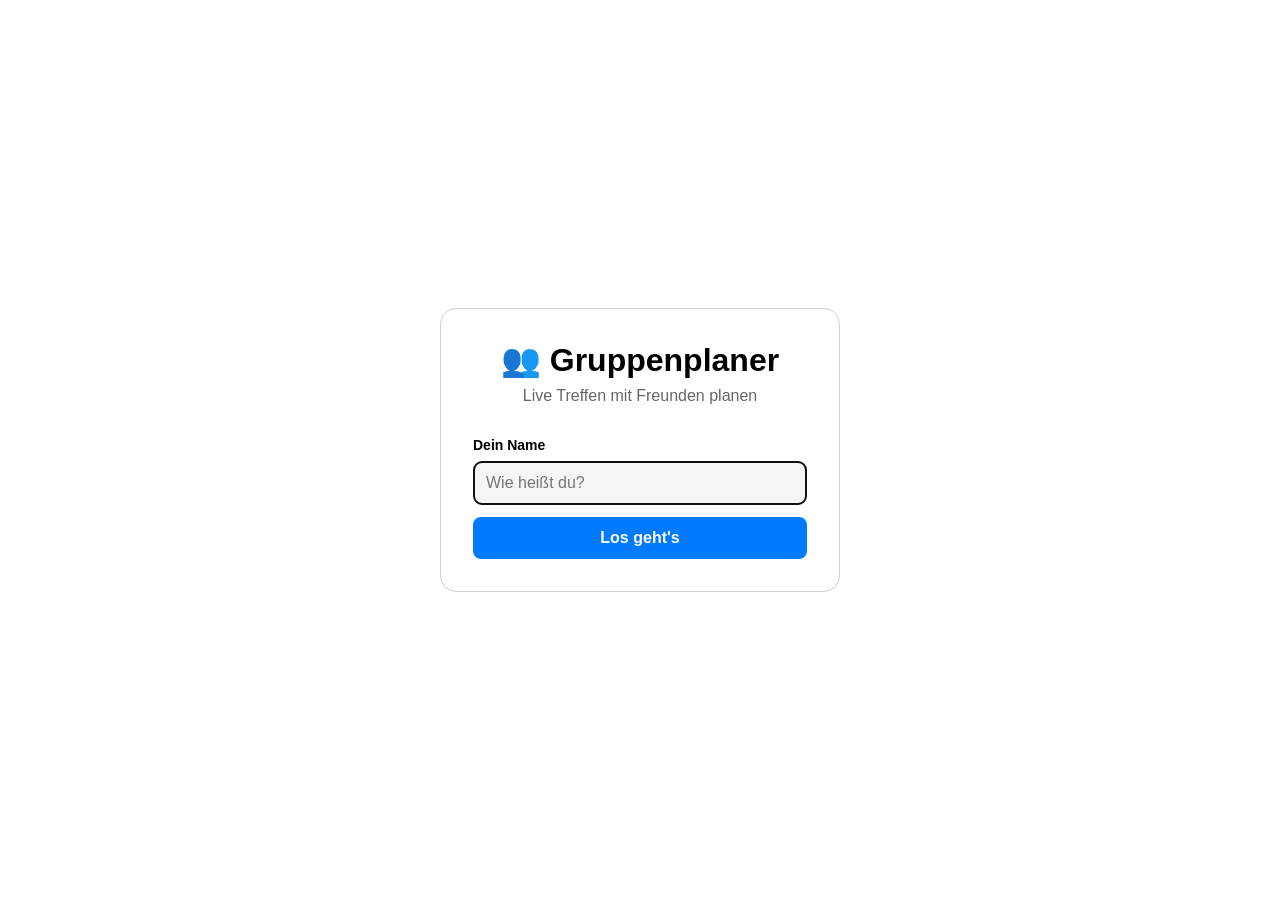
<file: Gruppenplaner-Firebase.html>
<!DOCTYPE html>
<html lang="de">
<head>
    <meta charset="UTF-8">
    <meta name="viewport" content="width=device-width, initial-scale=1.0">
    <meta name="theme-color" content="#007AFF">
    <meta name="apple-mobile-web-app-capable" content="yes">
    <meta name="apple-mobile-web-app-status-bar-style" content="black-translucent">
    <meta name="apple-mobile-web-app-title" content="Gruppenplaner">
    <title>Gruppenplaner - Live Treffen planen</title>
    <style>
        * {
            margin: 0;
            padding: 0;
            box-sizing: border-box;
        }

        :root {
            --bg-primary: #ffffff;
            --bg-secondary: #f5f5f5;
            --bg-tertiary: #e8e8e8;
            --text-primary: #000000;
            --text-secondary: #666666;
            --accent: #007AFF;
            --accent-hover: #0051D5;
            --border: #d1d1d1;
            --card-bg: #ffffff;
            --input-bg: #f5f5f5;
            --success: #34C759;
            --warning: #FF9500;
            --danger: #FF3B30;
        }

        body.dark {
            --bg-primary: #000000;
            --bg-secondary: #1c1c1e;
            --bg-tertiary: #2c2c2e;
            --text-primary: #ffffff;
            --text-secondary: #98989d;
            --accent: #0A84FF;
            --accent-hover: #409CFF;
            --border: #38383a;
            --card-bg: #1c1c1e;
            --input-bg: #2c2c2e;
            --success: #30D158;
            --warning: #FF9F0A;
            --danger: #FF453A;
        }

        body {
            font-family: -apple-system, BlinkMacSystemFont, 'Segoe UI', 'Roboto', sans-serif;
            background-color: var(--bg-primary);
            color: var(--text-primary);
            height: 100vh;
            overflow: hidden;
        }

        .app {
            display: flex;
            flex-direction: column;
            height: 100vh;
        }

        .main-content {
            flex: 1;
            overflow-y: auto;
            padding: 20px;
            padding-bottom: 100px;
        }

        .screen {
            max-width: 1200px;
            margin: 0 auto;
        }

        .screen-title {
            font-size: 28px;
            font-weight: 700;
            margin-bottom: 24px;
        }

        .bottom-nav {
            position: fixed;
            bottom: 0;
            left: 0;
            right: 0;
            display: flex;
            background-color: var(--bg-secondary);
            border-top: 1px solid var(--border);
            padding: 8px 0;
            z-index: 100;
        }

        .nav-item {
            flex: 1;
            display: flex;
            flex-direction: column;
            align-items: center;
            gap: 4px;
            padding: 8px;
            background: none;
            border: none;
            color: var(--text-secondary);
            cursor: pointer;
            transition: color 0.2s;
            font-size: 12px;
        }

        .nav-item:hover {
            color: var(--text-primary);
        }

        .nav-item.active {
            color: var(--accent);
        }

        .card {
            background-color: var(--card-bg);
            border: 1px solid var(--border);
            border-radius: 12px;
            padding: 16px;
            margin-bottom: 16px;
        }

        .card-title {
            font-size: 18px;
            font-weight: 600;
            margin-bottom: 12px;
        }

        .btn {
            padding: 12px 24px;
            border-radius: 8px;
            border: none;
            font-size: 16px;
            font-weight: 600;
            cursor: pointer;
            transition: all 0.2s;
            display: inline-flex;
            align-items: center;
            gap: 8px;
            justify-content: center;
        }

        .btn-primary {
            background-color: var(--accent);
            color: white;
        }

        .btn-primary:hover {
            background-color: var(--accent-hover);
        }

        .btn-secondary {
            background-color: var(--bg-tertiary);
            color: var(--text-primary);
        }

        .btn-sm {
            padding: 8px 16px;
            font-size: 14px;
        }

        .input, .select {
            width: 100%;
            padding: 12px;
            border-radius: 8px;
            border: 1px solid var(--border);
            background-color: var(--input-bg);
            color: var(--text-primary);
            font-size: 16px;
            margin-bottom: 12px;
        }

        .modal-overlay {
            position: fixed;
            top: 0;
            left: 0;
            right: 0;
            bottom: 0;
            background-color: rgba(0, 0, 0, 0.5);
            display: flex;
            align-items: center;
            justify-content: center;
            z-index: 1000;
            padding: 20px;
        }

        .modal {
            background-color: var(--card-bg);
            border-radius: 16px;
            padding: 24px;
            max-width: 500px;
            width: 100%;
            max-height: 90vh;
            overflow-y: auto;
        }

        .modal-header {
            display: flex;
            justify-content: space-between;
            align-items: center;
            margin-bottom: 20px;
        }

        .modal-title {
            font-size: 20px;
            font-weight: 700;
        }

        .close-btn {
            background: none;
            border: none;
            color: var(--text-secondary);
            cursor: pointer;
            font-size: 24px;
        }

        .hidden {
            display: none !important;
        }

        .empty-state {
            text-align: center;
            padding: 40px;
            color: var(--text-secondary);
        }

        .group-card {
            background-color: var(--card-bg);
            border: 1px solid var(--border);
            border-radius: 12px;
            padding: 20px;
            margin-bottom: 16px;
            cursor: pointer;
            transition: all 0.2s;
        }

        .group-card:hover {
            border-color: var(--accent);
            transform: translateY(-2px);
        }

        .setting-row {
            display: flex;
            justify-content: space-between;
            align-items: center;
            padding: 16px 0;
            border-top: 1px solid var(--border);
        }

        .toggle-btn {
            padding: 8px 16px;
            border-radius: 8px;
            border: 1px solid var(--border);
            background-color: var(--bg-tertiary);
            color: var(--text-primary);
            cursor: pointer;
        }

        .input-label {
            display: block;
            font-size: 14px;
            font-weight: 600;
            margin-bottom: 8px;
            color: var(--text-primary);
        }

        .meeting-item {
            padding: 16px;
            background-color: var(--bg-secondary);
            border-radius: 12px;
            margin-bottom: 12px;
            border: 1px solid var(--border);
        }

        .btn-success {
            background-color: var(--success);
            color: white;
        }

        .btn-danger {
            background-color: var(--danger);
            color: white;
        }

        .screen-header {
            display: flex;
            justify-content: space-between;
            align-items: center;
            margin-bottom: 24px;
        }

        .calendar-header {
            display: flex;
            justify-content: space-between;
            align-items: center;
            margin-bottom: 20px;
        }

        .calendar-title {
            font-size: 20px;
            font-weight: 700;
        }

        .icon-btn {
            background: none;
            border: none;
            color: var(--text-primary);
            cursor: pointer;
            padding: 8px;
            font-size: 24px;
        }

        .block-time-item {
            display: flex;
            justify-content: space-between;
            align-items: center;
            padding: 12px;
            background-color: var(--bg-secondary);
            border-radius: 8px;
            margin-bottom: 8px;
        }

        .block-time-info {
            flex: 1;
        }

        .block-time-title {
            font-weight: 600;
            margin-bottom: 4px;
        }

        .block-time-details {
            font-size: 14px;
            color: var(--text-secondary);
        }

        .delete-btn {
            padding: 6px 12px;
            background-color: var(--danger);
            color: white;
            border: none;
            border-radius: 6px;
            cursor: pointer;
            font-size: 12px;
        }

        .card-header {
            display: flex;
            justify-content: space-between;
            align-items: center;
            margin-bottom: 16px;
        }

        .timeline {
            margin-top: 20px;
        }

        .timeline-hour {
            display: flex;
            min-height: 60px;
            border-bottom: 1px solid var(--border);
        }

        .hour-label {
            width: 80px;
            padding: 8px;
            font-size: 14px;
            color: var(--text-secondary);
            font-weight: 600;
        }

        .hour-events {
            flex: 1;
            padding: 4px;
        }

        .event-block {
            background-color: var(--accent);
            color: white;
            padding: 4px 8px;
            border-radius: 4px;
            font-size: 13px;
            margin-bottom: 4px;
        }

        .event-block.blocktime {
            background-color: var(--warning);
        }

        .event-block.meeting {
            background-color: var(--success);
        }

        .group-code {
            font-family: monospace;
            font-size: 20px;
            font-weight: 700;
            color: var(--accent);
            text-align: center;
            padding: 16px;
            background-color: var(--bg-secondary);
            border-radius: 8px;
            margin: 16px 0;
            letter-spacing: 2px;
        }

        .login-screen {
            display: flex;
            align-items: center;
            justify-content: center;
            min-height: 100vh;
            padding: 20px;
        }

        .login-card {
            background-color: var(--card-bg);
            border: 1px solid var(--border);
            border-radius: 16px;
            padding: 32px;
            max-width: 400px;
            width: 100%;
        }

        .login-title {
            font-size: 32px;
            font-weight: 700;
            margin-bottom: 8px;
            text-align: center;
        }

        .login-subtitle {
            color: var(--text-secondary);
            text-align: center;
            margin-bottom: 32px;
        }

        .day-type-selector {
            display: flex;
            gap: 8px;
            margin-bottom: 12px;
        }

        .day-type-btn {
            flex: 1;
            padding: 12px;
            border: 2px solid var(--border);
            background: none;
            border-radius: 8px;
            cursor: pointer;
            color: var(--text-primary);
            font-size: 14px;
            font-weight: 600;
            transition: all 0.2s;
        }

        .day-type-btn.active {
            border-color: var(--accent);
            background-color: var(--accent);
            color: white;
        }

        .activity-suggestions {
            display: flex;
            flex-wrap: wrap;
            gap: 8px;
            margin-bottom: 12px;
        }

        .activity-chip {
            padding: 8px 16px;
            background-color: var(--bg-secondary);
            border: 1px solid var(--border);
            border-radius: 20px;
            cursor: pointer;
            font-size: 14px;
            transition: all 0.2s;
        }

        .activity-chip:hover {
            background-color: var(--accent);
            color: white;
            border-color: var(--accent);
        }

        .sync-indicator {
            position: fixed;
            top: 20px;
            right: 20px;
            padding: 8px 16px;
            background-color: var(--success);
            color: white;
            border-radius: 20px;
            font-size: 12px;
            font-weight: 600;
            z-index: 1000;
            display: none;
            animation: fadeIn 0.3s;
        }

        @keyframes fadeIn {
            from { opacity: 0; transform: translateY(-10px); }
            to { opacity: 1; transform: translateY(0); }
        }

        .sync-indicator.syncing {
            display: block;
            background-color: var(--accent);
        }

        .sync-indicator.synced {
            display: block;
            background-color: var(--success);
        }

        .sync-indicator.error {
            display: block;
            background-color: var(--danger);
        }

        .firebase-setup-notice {
            background: linear-gradient(135deg, var(--accent), #0051D5);
            color: white;
            padding: 20px;
            border-radius: 12px;
            margin-bottom: 20px;
            text-align: center;
        }

        .firebase-setup-notice h3 {
            margin-bottom: 8px;
        }

        .firebase-setup-notice p {
            font-size: 14px;
            opacity: 0.9;
        }
    </style>
</head>
<body>
    <div class="sync-indicator" id="sync-indicator">🔄 Synchronisiert...</div>

    <div id="login-container" class="login-screen hidden">
        <div class="login-card">
            <h1 class="login-title">👥 Gruppenplaner</h1>
            <p class="login-subtitle">Live Treffen mit Freunden planen</p>

            <label class="input-label">Dein Name</label>
            <input type="text" id="login-name" class="input" placeholder="Wie heißt du?" autofocus>

            <button class="btn btn-primary" style="width: 100%;" onclick="login()">Los geht's</button>
        </div>
    </div>

    <div id="app-container" class="app hidden">
        <main class="main-content">
            <!-- Firebase Setup Notice -->
            <div class="firebase-setup-notice" id="firebase-notice">
                <h3>🚀 Firebase ist bereit!</h3>
                <p>Die App nutzt jetzt Echtzeit-Synchronisation. Folge der Anleitung unten, um Firebase zu aktivieren.</p>
            </div>

            <!-- Profil Screen -->
            <div id="profile-screen" class="screen hidden">
                <h1 class="screen-title">Profil</h1>
                <div class="card">
                    <h2 class="card-title">Persönliche Einstellungen</h2>
                    <label class="input-label">Name</label>
                    <input type="text" id="user-name" class="input" placeholder="Dein Name">
                    <div class="setting-row">
                        <span>Dunkelmodus</span>
                        <button class="toggle-btn" id="dark-mode-toggle">🌙</button>
                    </div>
                </div>

                <div class="card">
                    <div class="card-header">
                        <h2 class="card-title">Blockzeiten</h2>
                        <button class="btn btn-primary btn-sm" onclick="showAddBlockTimeModal()">+ Hinzufügen</button>
                    </div>
                    <div id="block-times-list"></div>
                </div>
            </div>

            <!-- Gruppen Screen -->
            <div id="groups-screen" class="screen hidden">
                <div class="screen-header">
                    <h1 class="screen-title">Gruppen</h1>
                    <button class="btn btn-primary" onclick="showCreateGroupModal()">+ Erstellen</button>
                </div>
                <div style="margin-bottom: 16px;">
                    <button class="btn btn-secondary" style="width: 100%;" onclick="showJoinGroupModal()">🔑 Gruppe beitreten</button>
                </div>
                <div id="groups-list"></div>
            </div>

            <!-- Kalender Screen -->
            <div id="calendar-screen" class="screen">
                <div class="calendar-header">
                    <button class="icon-btn" onclick="changeDay(-1)">‹</button>
                    <div class="calendar-title" id="calendar-title">Heute</div>
                    <button class="icon-btn" onclick="changeDay(1)">›</button>
                </div>
                <div id="calendar-content"></div>
            </div>

            <!-- Plan Screen -->
            <div id="plan-screen" class="screen hidden">
                <div class="screen-header">
                    <h1 class="screen-title">Plan</h1>
                    <button class="btn btn-primary" onclick="showCreateMeetingModal()">+ Treffen planen</button>
                </div>
                <div id="meetings-list"></div>
            </div>
        </main>

        <nav class="bottom-nav">
            <button class="nav-item" onclick="switchScreen('groups')">
                <span style="font-size: 24px;">👥</span>
                <span>Gruppen</span>
            </button>
            <button class="nav-item active" onclick="switchScreen('calendar')">
                <span style="font-size: 24px;">📅</span>
                <span>Kalender</span>
            </button>
            <button class="nav-item" onclick="switchScreen('plan')">
                <span style="font-size: 24px;">📋</span>
                <span>Plan</span>
            </button>
            <button class="nav-item" onclick="switchScreen('profile')">
                <span style="font-size: 24px;">👤</span>
                <span>Profil</span>
            </button>
        </nav>
    </div>

    <!-- Firebase SDK -->
    <script type="module">
        // WICHTIG: Ersetze diese Konfiguration mit deiner eigenen Firebase-Konfiguration
        // Anleitung unten in der README!

        // Für lokale Entwicklung: Simulierte Firebase-Datenbank
        const USE_FIREBASE = true; // Setze auf true wenn Firebase konfiguriert ist

        if (USE_FIREBASE) {
            // Firebase imports
            import { initializeApp } from 'https://www.gstatic.com/firebasejs/10.7.1/firebase-app.js';
            import { getDatabase, ref, set, get, onValue, push, remove } from 'https://www.gstatic.com/firebasejs/10.7.1/firebase-database.js';

            // Firebase Konfiguration - HIER DEINE DATEN EINFÜGEN!
            const firebaseConfig = {
                apiKey: "AIzaSyDeCrIWUChOeDamcvOV0RdC7aPmfNPP_hw",
                authDomain: "treffsyn.firebaseapp.com",
                projectId: "treffsyn",
                storageBucket: "treffsyn.firebasestorage.app",
                messagingSenderId: "993643647860",
                appId: "1:993643647860:web:36e195d7e05f9a2cbc5221"
            };

            const app = initializeApp(firebaseConfig);
            const database = getDatabase(app);

            window.firebaseDB = database;
            window.firebaseRef = ref;
            window.firebaseSet = set;
            window.firebaseGet = get;
            window.firebaseOnValue = onValue;
            window.firebasePush = push;
            window.firebaseRemove = remove;

            console.log('✅ Firebase verbunden!');
            showSyncStatus('synced', '✓ Mit Firebase verbunden');
        } else {
            console.log('📦 Läuft im Offline-Modus (localStorage)');
        }
    </script>

    <script>
        // Activity suggestions
        const ACTIVITY_SUGGESTIONS = [
            '☕ Kaffee trinken',
            '🍕 Pizza essen',
            '🎬 Kino',
            '🎳 Bowling',
            '🚶 Spaziergang',
            '🏃 Sport',
            '🎮 Gaming',
            '🍔 Restaurant',
            '🎲 Spieleabend',
            '🏊 Schwimmen',
            '⛰️ Wandern',
            '🎤 Karaoke',
            '🍻 Bar',
            '🎨 Museum'
        ];

        const weekDays = ['Sonntag', 'Montag', 'Dienstag', 'Mittwoch', 'Donnerstag', 'Freitag', 'Samstag'];

        // Database Service mit Firebase oder localStorage
        class DatabaseService {
            constructor() {
                this.useFirebase = typeof window.firebaseDB !== 'undefined';
                if (!this.useFirebase) {
                    this.storage = this.loadFromStorage();
                }
                this.listeners = [];
            }

            loadFromStorage() {
                const data = localStorage.getItem('gruppenplaner-db');
                if (data) {
                    return JSON.parse(data);
                }
                return {
                    users: {},
                    groups: {},
                    meetings: {},
                    blockTimes: {}
                };
            }

            async save() {
                if (this.useFirebase) {
                    // Firebase speichert automatisch
                    showSyncStatus('syncing', '🔄 Synchronisiert...');
                    setTimeout(() => showSyncStatus('synced', '✓ Gespeichert'), 500);
                } else {
                    localStorage.setItem('gruppenplaner-db', JSON.stringify(this.storage));
                    showSyncStatus('syncing', '💾 Gespeichert');
                    setTimeout(() => document.getElementById('sync-indicator').style.display = 'none', 1000);
                }
            }

            // User operations
            async createUser(name) {
                const userId = 'user-' + Date.now() + '-' + Math.random().toString(36).substr(2, 9);
                const userData = {
                    id: userId,
                    name: name,
                    createdAt: new Date().toISOString()
                };

                if (this.useFirebase) {
                    await window.firebaseSet(window.firebaseRef(window.firebaseDB, 'users/' + userId), userData);
                } else {
                    this.storage.users[userId] = userData;
                    await this.save();
                }

                return userId;
            }

            async updateUser(userId, updates) {
                if (this.useFirebase) {
                    const userRef = window.firebaseRef(window.firebaseDB, 'users/' + userId);
                    const snapshot = await window.firebaseGet(userRef);
                    if (snapshot.exists()) {
                        const userData = { ...snapshot.val(), ...updates };
                        await window.firebaseSet(userRef, userData);
                    }
                } else {
                    if (this.storage.users[userId]) {
                        Object.assign(this.storage.users[userId], updates);
                        await this.save();
                    }
                }
            }

            async getUser(userId) {
                if (this.useFirebase) {
                    const snapshot = await window.firebaseGet(window.firebaseRef(window.firebaseDB, 'users/' + userId));
                    return snapshot.exists() ? snapshot.val() : null;
                }
                return this.storage.users[userId];
            }

            async getAllUsers() {
                if (this.useFirebase) {
                    const snapshot = await window.firebaseGet(window.firebaseRef(window.firebaseDB, 'users'));
                    return snapshot.exists() ? snapshot.val() : {};
                }
                return this.storage.users;
            }

            // Group operations
            generateGroupCode() {
                const chars = 'ABCDEFGHIJKLMNOPQRSTUVWXYZ0123456789';
                let code = '';
                for (let i = 0; i < 6; i++) {
                    code += chars.charAt(Math.floor(Math.random() * chars.length));
                }
                return code;
            }

            async createGroup(name, creatorId) {
                const groupId = 'group-' + Date.now();
                const groupCode = this.generateGroupCode();
                const groupData = {
                    id: groupId,
                    name: name,
                    code: groupCode,
                    members: [creatorId],
                    createdBy: creatorId,
                    createdAt: new Date().toISOString()
                };

                if (this.useFirebase) {
                    await window.firebaseSet(window.firebaseRef(window.firebaseDB, 'groups/' + groupId), groupData);
                } else {
                    this.storage.groups[groupId] = groupData;
                    await this.save();
                }

                return { groupId, groupCode };
            }

            async joinGroup(code, userId) {
                const groups = await this.getAllGroups();
                const group = Object.values(groups).find(g => g.code === code);

                if (group && !group.members.includes(userId)) {
                    group.members.push(userId);

                    if (this.useFirebase) {
                        await window.firebaseSet(window.firebaseRef(window.firebaseDB, 'groups/' + group.id), group);
                    } else {
                        this.storage.groups[group.id] = group;
                        await this.save();
                    }

                    return group;
                }
                return null;
            }

            async getAllGroups() {
                if (this.useFirebase) {
                    const snapshot = await window.firebaseGet(window.firebaseRef(window.firebaseDB, 'groups'));
                    return snapshot.exists() ? snapshot.val() : {};
                }
                return this.storage.groups;
            }

            async getUserGroups(userId) {
                const groups = await this.getAllGroups();
                return Object.values(groups).filter(g => g.members.includes(userId));
            }

            // Meeting operations
            async createMeeting(groupId, activity, date, time, creatorId) {
                const meetingId = 'meeting-' + Date.now();
                const meetingData = {
                    id: meetingId,
                    groupId,
                    activity,
                    date,
                    time,
                    createdBy: creatorId,
                    createdAt: new Date().toISOString()
                };

                if (this.useFirebase) {
                    await window.firebaseSet(window.firebaseRef(window.firebaseDB, 'meetings/' + meetingId), meetingData);
                } else {
                    this.storage.meetings[meetingId] = meetingData;
                    await this.save();
                }

                return meetingId;
            }

            async getAllMeetings() {
                if (this.useFirebase) {
                    const snapshot = await window.firebaseGet(window.firebaseRef(window.firebaseDB, 'meetings'));
                    return snapshot.exists() ? snapshot.val() : {};
                }
                return this.storage.meetings;
            }

            async getUserMeetings(userId) {
                const userGroups = await this.getUserGroups(userId);
                const groupIds = userGroups.map(g => g.id);
                const meetings = await this.getAllMeetings();
                return Object.values(meetings).filter(m => groupIds.includes(m.groupId));
            }

            // BlockTime operations
            async addBlockTime(userId, blockTime) {
                const blockTimeId = 'bt-' + Date.now();
                blockTime.id = blockTimeId;
                blockTime.userId = userId;

                if (this.useFirebase) {
                    await window.firebaseSet(window.firebaseRef(window.firebaseDB, 'blockTimes/' + userId + '/' + blockTimeId), blockTime);
                } else {
                    if (!this.storage.blockTimes[userId]) {
                        this.storage.blockTimes[userId] = [];
                    }
                    this.storage.blockTimes[userId].push(blockTime);
                    await this.save();
                }

                return blockTimeId;
            }

            async deleteBlockTime(userId, blockTimeId) {
                if (this.useFirebase) {
                    await window.firebaseRemove(window.firebaseRef(window.firebaseDB, 'blockTimes/' + userId + '/' + blockTimeId));
                } else {
                    if (this.storage.blockTimes[userId]) {
                        this.storage.blockTimes[userId] = this.storage.blockTimes[userId].filter(bt => bt.id !== blockTimeId);
                        await this.save();
                    }
                }
            }

            async getUserBlockTimes(userId) {
                if (this.useFirebase) {
                    const snapshot = await window.firebaseGet(window.firebaseRef(window.firebaseDB, 'blockTimes/' + userId));
                    if (snapshot.exists()) {
                        return Object.values(snapshot.val());
                    }
                    return [];
                }
                return this.storage.blockTimes[userId] || [];
            }

            // Real-time listeners
            listenToGroups(callback) {
                if (this.useFirebase) {
                    return window.firebaseOnValue(window.firebaseRef(window.firebaseDB, 'groups'), (snapshot) => {
                        callback(snapshot.val() || {});
                    });
                }
            }

            listenToMeetings(callback) {
                if (this.useFirebase) {
                    return window.firebaseOnValue(window.firebaseRef(window.firebaseDB, 'meetings'), (snapshot) => {
                        callback(snapshot.val() || {});
                    });
                }
            }
        }

        // Initialize database
        const db = new DatabaseService();

        // App State
        let appState = {
            currentUser: null,
            settings: {
                darkMode: false
            },
            currentDate: new Date()
        };

        // Sync Status
        function showSyncStatus(status, message) {
            const indicator = document.getElementById('sync-indicator');
            indicator.className = 'sync-indicator ' + status;
            indicator.textContent = message;

            if (status === 'synced') {
                setTimeout(() => {
                    indicator.style.display = 'none';
                }, 2000);
            }
        }

        // Login
        async function login() {
            const name = document.getElementById('login-name').value.trim();
            if (!name) return;

            appState.currentUser = await db.createUser(name);
            localStorage.setItem('current-user-id', appState.currentUser);

            showApp();
        }

        function showApp() {
            document.getElementById('login-container').classList.add('hidden');
            document.getElementById('app-container').classList.remove('hidden');
            setTimeout(() => document.getElementById('firebase-notice')?.remove(), 5000);
            loadUserData();
        }

        async function loadUserData() {
            const user = await db.getUser(appState.currentUser);
            if (user) {
                document.getElementById('user-name').value = user.name;
            }
            renderCalendar();
        }

        // Load data
        async function loadData() {
            const userId = localStorage.getItem('current-user-id');
            if (userId) {
                const user = await db.getUser(userId);
                if (user) {
                    appState.currentUser = userId;
                    showApp();
                    return;
                }
            }
            document.getElementById('login-container').classList.remove('hidden');

            const darkMode = localStorage.getItem('dark-mode') === 'true';
            if (darkMode) {
                appState.settings.darkMode = true;
                document.body.classList.add('dark');
                document.getElementById('dark-mode-toggle').textContent = '☀️';
            }
        }

        // Screen switching
        function switchScreen(screen) {
            document.querySelectorAll('.screen').forEach(s => s.classList.add('hidden'));
            document.getElementById(`${screen}-screen`).classList.remove('hidden');

            document.querySelectorAll('.nav-item').forEach(n => n.classList.remove('active'));
            event.currentTarget.classList.add('active');

            if (screen === 'groups') renderGroups();
            if (screen === 'plan') renderMeetings();
            if (screen === 'calendar') renderCalendar();
            if (screen === 'profile') renderBlockTimes();
        }

        // Dark Mode
        document.getElementById('dark-mode-toggle').addEventListener('click', () => {
            appState.settings.darkMode = !appState.settings.darkMode;
            document.body.classList.toggle('dark', appState.settings.darkMode);
            document.getElementById('dark-mode-toggle').textContent = appState.settings.darkMode ? '☀️' : '🌙';
            localStorage.setItem('dark-mode', appState.settings.darkMode);
        });

        // Name ändern
        document.getElementById('user-name').addEventListener('input', async (e) => {
            const newName = e.target.value;
            await db.updateUser(appState.currentUser, { name: newName });
        });

        // Blockzeiten
        function showAddBlockTimeModal() {
            const today = new Date().toISOString().split('T')[0];
            const html = `
                <div class="modal-overlay" onclick="if(event.target===this) this.remove()">
                    <div class="modal">
                        <div class="modal-header">
                            <h3 class="modal-title">Blockzeit hinzufügen</h3>
                            <button class="close-btn" onclick="this.closest('.modal-overlay').remove()">×</button>
                        </div>
                        <label class="input-label">Titel</label>
                        <input type="text" id="blocktime-title" class="input" placeholder="z.B. Arbeit, Sport">

                        <label class="input-label">Zeitraum</label>
                        <div class="day-type-selector">
                            <button class="day-type-btn active" data-type="weekdays" onclick="selectDayType('weekdays')">Werktags</button>
                            <button class="day-type-btn" data-type="weekend" onclick="selectDayType('weekend')">Wochenende</button>
                            <button class="day-type-btn" data-type="date" onclick="selectDayType('date')">Datum</button>
                        </div>

                        <div id="date-selector" class="hidden">
                            <label class="input-label">Datum</label>
                            <input type="date" id="blocktime-date" class="input" min="${today}">
                        </div>

                        <label class="input-label">Von (Uhrzeit)</label>
                        <input type="time" id="blocktime-start" class="input" value="09:00">

                        <label class="input-label">Bis (Uhrzeit)</label>
                        <input type="time" id="blocktime-end" class="input" value="17:00">

                        <button class="btn btn-primary" onclick="addBlockTime()">Speichern</button>
                    </div>
                </div>
            `;
            document.body.insertAdjacentHTML('beforeend', html);
            window.selectedDayType = 'weekdays';
        }

        function selectDayType(type) {
            window.selectedDayType = type;
            document.querySelectorAll('.day-type-btn').forEach(btn => {
                btn.classList.toggle('active', btn.dataset.type === type);
            });
            document.getElementById('date-selector').classList.toggle('hidden', type !== 'date');
        }

        async function addBlockTime() {
            const title = document.getElementById('blocktime-title').value;
            const startTime = document.getElementById('blocktime-start').value;
            const endTime = document.getElementById('blocktime-end').value;

            if (!title) return;

            let blockTime = {
                title,
                startTime,
                endTime,
                type: window.selectedDayType
            };

            if (window.selectedDayType === 'date') {
                blockTime.date = document.getElementById('blocktime-date').value;
                if (!blockTime.date) return;
            }

            await db.addBlockTime(appState.currentUser, blockTime);

            document.querySelector('.modal-overlay').remove();
            renderBlockTimes();
        }

        async function deleteBlockTime(id) {
            await db.deleteBlockTime(appState.currentUser, id);
            renderBlockTimes();
        }

        async function renderBlockTimes() {
            const list = document.getElementById('block-times-list');
            const userBlockTimes = await db.getUserBlockTimes(appState.currentUser);

            if (userBlockTimes.length === 0) {
                list.innerHTML = '<p class="empty-state">Keine Blockzeiten eingestellt</p>';
                return;
            }

            list.innerHTML = userBlockTimes.map(bt => {
                let dayText = '';
                if (bt.type === 'weekdays') dayText = 'Werktags (Mo-Fr)';
                else if (bt.type === 'weekend') dayText = 'Wochenende (Sa-So)';
                else if (bt.type === 'date') dayText = new Date(bt.date).toLocaleDateString('de-DE');

                return `
                    <div class="block-time-item">
                        <div class="block-time-info">
                            <div class="block-time-title">${bt.title}</div>
                            <div class="block-time-details">${dayText} · ${bt.startTime} - ${bt.endTime}</div>
                        </div>
                        <button class="delete-btn" onclick="deleteBlockTime('${bt.id}')">🗑️</button>
                    </div>
                `;
            }).join('');
        }

        // Gruppen
        function showCreateGroupModal() {
            const html = `
                <div class="modal-overlay" onclick="if(event.target===this) this.remove()">
                    <div class="modal">
                        <div class="modal-header">
                            <h3 class="modal-title">Neue Gruppe erstellen</h3>
                            <button class="close-btn" onclick="this.closest('.modal-overlay').remove()">×</button>
                        </div>
                        <label class="input-label">Gruppenname</label>
                        <input type="text" id="group-name-input" class="input" placeholder="z.B. Freunde, Familie">
                        <button class="btn btn-primary" onclick="createGroup()">Erstellen</button>
                    </div>
                </div>
            `;
            document.body.insertAdjacentHTML('beforeend', html);
        }

        async function createGroup() {
            const name = document.getElementById('group-name-input').value;
            if (!name) return;

            const { groupId, groupCode } = await db.createGroup(name, appState.currentUser);

            document.querySelector('.modal-overlay').remove();
            showGroupCodeModal(groupCode, name);
            renderGroups();
        }

        function showGroupCodeModal(code, groupName) {
            const html = `
                <div class="modal-overlay" onclick="if(event.target===this) this.remove()">
                    <div class="modal">
                        <div class="modal-header">
                            <h3 class="modal-title">🎉 Gruppe erstellt!</h3>
                            <button class="close-btn" onclick="this.closest('.modal-overlay').remove()">×</button>
                        </div>
                        <p style="color: var(--text-secondary); margin-bottom: 16px;">
                            Teile diesen Code mit deinen Freunden:
                        </p>
                        <div class="group-code">${code}</div>
                        <button class="btn btn-secondary" style="width: 100%;" onclick="copyGroupCode('${code}')">📋 Code kopieren</button>
                    </div>
                </div>
            `;
            document.body.insertAdjacentHTML('beforeend', html);
        }

        function copyGroupCode(code) {
            navigator.clipboard.writeText(code).then(() => {
                alert('Code kopiert! ✓');
            });
        }

        function showJoinGroupModal() {
            const html = `
                <div class="modal-overlay" onclick="if(event.target===this) this.remove()">
                    <div class="modal">
                        <div class="modal-header">
                            <h3 class="modal-title">Gruppe beitreten</h3>
                            <button class="close-btn" onclick="this.closest('.modal-overlay').remove()">×</button>
                        </div>
                        <label class="input-label">Gruppen-Code</label>
                        <input type="text" id="join-group-code" class="input" placeholder="6-stelliger Code" maxlength="6" style="text-transform: uppercase; text-align: center; font-size: 20px; letter-spacing: 2px;">
                        <button class="btn btn-primary" onclick="joinGroup()">Beitreten</button>
                    </div>
                </div>
            `;
            document.body.insertAdjacentHTML('beforeend', html);
        }

        async function joinGroup() {
            const code = document.getElementById('join-group-code').value.toUpperCase();
            if (!code) return;

            const group = await db.joinGroup(code, appState.currentUser);

            if (!group) {
                alert('❌ Gruppe nicht gefunden. Prüfe den Code.');
                return;
            }

            document.querySelector('.modal-overlay').remove();
            alert(`✓ Du bist der Gruppe "${group.name}" beigetreten!`);
            renderGroups();
        }

        async function renderGroups() {
            const list = document.getElementById('groups-list');
            const userGroups = await db.getUserGroups(appState.currentUser);
            const allUsers = await db.getAllUsers();

            if (userGroups.length === 0) {
                list.innerHTML = '<div class="empty-state"><h3>Noch keine Gruppen</h3><p>Erstelle eine Gruppe oder tritt einer bei</p></div>';
                return;
            }

            list.innerHTML = userGroups.map(group => {
                const memberNames = group.members
                    .map(userId => allUsers[userId]?.name || 'Unbekannt')
                    .join(', ');

                return `
                    <div class="group-card" onclick="showGroupDetails('${group.id}')">
                        <h3>${group.name}</h3>
                        <p style="color: var(--text-secondary); margin: 8px 0;">Code: <span style="font-family: monospace; color: var(--accent); font-weight: 700;">${group.code}</span></p>
                        <p style="font-size: 14px; color: var(--text-secondary);">${memberNames}</p>
                    </div>
                `;
            }).join('');
        }

        async function showGroupDetails(groupId) {
            const groups = await db.getAllGroups();
            const group = groups[groupId];
            if (!group) return;

            const allUsers = await db.getAllUsers();
            const memberNames = group.members.map(userId =>
                allUsers[userId]?.name || 'Unbekannt'
            ).join(', ');

            const html = `
                <div class="modal-overlay" onclick="if(event.target===this) this.remove()">
                    <div class="modal">
                        <div class="modal-header">
                            <h3 class="modal-title">${group.name}</h3>
                            <button class="close-btn" onclick="this.closest('.modal-overlay').remove()">×</button>
                        </div>
                        <p style="color: var(--text-secondary); margin-bottom: 8px;">Gruppen-Code:</p>
                        <div class="group-code">${group.code}</div>
                        <button class="btn btn-secondary" style="width: 100%; margin-bottom: 16px;" onclick="copyGroupCode('${group.code}')">📋 Code kopieren</button>
                        <p style="color: var(--text-secondary); margin-bottom: 8px;">Mitglieder (${group.members.length}):</p>
                        <p style="margin-bottom: 16px;">${memberNames}</p>
                    </div>
                </div>
            `;
            document.body.insertAdjacentHTML('beforeend', html);
        }

        // Meetings
        function showCreateMeetingModal() {
            db.getUserGroups(appState.currentUser).then(userGroups => {
                if (userGroups.length === 0) {
                    alert('Erstelle zuerst eine Gruppe oder tritt einer bei!');
                    return;
                }

                const today = new Date().toISOString().split('T')[0];
                const html = `
                    <div class="modal-overlay" onclick="if(event.target===this) this.remove()">
                        <div class="modal">
                            <div class="modal-header">
                                <h3 class="modal-title">Treffen planen</h3>
                                <button class="close-btn" onclick="this.closest('.modal-overlay').remove()">×</button>
                            </div>
                            <label class="input-label">Gruppe</label>
                            <select id="meeting-group" class="select">
                                ${userGroups.map(g => `<option value="${g.id}">${g.name}</option>`).join('')}
                            </select>
                            <label class="input-label">Aktivität</label>
                            <div class="activity-suggestions">
                                ${ACTIVITY_SUGGESTIONS.map(act => `
                                    <div class="activity-chip" onclick="selectActivity('${act}')">${act}</div>
                                `).join('')}
                            </div>
                            <input type="text" id="meeting-activity" class="input" placeholder="Oder eigene Aktivität eingeben">
                            <label class="input-label">Datum</label>
                            <input type="date" id="meeting-date" class="input" min="${today}">
                            <label class="input-label">Uhrzeit</label>
                            <input type="time" id="meeting-time" class="input">
                            <button class="btn btn-primary" onclick="createMeeting()">Erstellen</button>
                        </div>
                    </div>
                `;
                document.body.insertAdjacentHTML('beforeend', html);
            });
        }

        function selectActivity(activity) {
            document.getElementById('meeting-activity').value = activity;
        }

        async function createMeeting() {
            const groupId = document.getElementById('meeting-group').value;
            const activity = document.getElementById('meeting-activity').value;
            const date = document.getElementById('meeting-date').value;
            const time = document.getElementById('meeting-time').value;

            if (!activity || !date || !time) return;

            await db.createMeeting(groupId, activity, date, time, appState.currentUser);

            document.querySelector('.modal-overlay').remove();
            renderMeetings();
            renderCalendar();
        }

        async function renderMeetings() {
            const list = document.getElementById('meetings-list');
            const userMeetings = await db.getUserMeetings(appState.currentUser);
            const allGroups = await db.getAllGroups();

            if (userMeetings.length === 0) {
                list.innerHTML = '<div class="card"><p class="empty-state">Keine geplanten Treffen</p></div>';
                return;
            }

            list.innerHTML = '<div class="card"><h2 class="card-title">Geplante Treffen</h2>' +
                userMeetings.sort((a, b) => new Date(a.date) - new Date(b.date)).map(meeting => {
                    const group = allGroups[meeting.groupId];
                    return `
                        <div class="meeting-item">
                            <h3>${meeting.activity}</h3>
                            <p style="color: var(--accent); font-weight: 600;">${group?.name || 'Unbekannte Gruppe'}</p>
                            <p>${new Date(meeting.date).toLocaleDateString('de-DE')} um ${meeting.time}</p>
                        </div>
                    `;
                }).join('') + '</div>';
        }

        // Kalender
        async function renderCalendar() {
            const title = document.getElementById('calendar-title');
            const content = document.getElementById('calendar-content');

            title.textContent = appState.currentDate.toLocaleDateString('de-DE', {
                weekday: 'long',
                day: 'numeric',
                month: 'long',
                year: 'numeric'
            });

            const dateStr = appState.currentDate.toISOString().split('T')[0];
            const dayOfWeek = appState.currentDate.getDay();

            const userMeetings = await db.getUserMeetings(appState.currentUser);
            const todayMeetings = userMeetings.filter(m => m.date === dateStr);

            const userBlockTimes = await db.getUserBlockTimes(appState.currentUser);
            const todayBlockTimes = userBlockTimes.filter(bt => {
                if (bt.type === 'weekdays') return dayOfWeek >= 1 && dayOfWeek <= 5;
                if (bt.type === 'weekend') return dayOfWeek === 0 || dayOfWeek === 6;
                if (bt.type === 'date') return bt.date === dateStr;
                return false;
            });

            let timelineHTML = '<div class="card"><h2 class="card-title">Tagesübersicht</h2><div class="timeline">';

            for (let hour = 0; hour < 24; hour++) {
                const hourStr = hour.toString().padStart(2, '0');
                let eventsHTML = '';

                todayBlockTimes.forEach(bt => {
                    const startHour = parseInt(bt.startTime.split(':')[0]);
                    const endHour = parseInt(bt.endTime.split(':')[0]);
                    if (hour >= startHour && hour < endHour) {
                        eventsHTML += `<div class="event-block blocktime">${bt.title}</div>`;
                    }
                });

                todayMeetings.forEach(m => {
                    const meetingHour = parseInt(m.time.split(':')[0]);
                    if (hour === meetingHour) {
                        eventsHTML += `<div class="event-block meeting">${m.activity}</div>`;
                    }
                });

                timelineHTML += `
                    <div class="timeline-hour">
                        <div class="hour-label">${hourStr}:00</div>
                        <div class="hour-events">${eventsHTML || '<span style="color: var(--text-secondary); font-size: 12px;">Frei</span>'}</div>
                    </div>
                `;
            }

            timelineHTML += '</div></div>';
            content.innerHTML = timelineHTML;
        }

        function changeDay(delta) {
            appState.currentDate.setDate(appState.currentDate.getDate() + delta);
            renderCalendar();
        }

        // Setup real-time listeners if Firebase is enabled
        if (typeof window.firebaseDB !== 'undefined') {
            db.listenToGroups((groups) => {
                if (document.getElementById('groups-screen').classList.contains('hidden') === false) {
                    renderGroups();
                }
            });

            db.listenToMeetings((meetings) => {
                if (document.getElementById('plan-screen').classList.contains('hidden') === false) {
                    renderMeetings();
                }
                if (document.getElementById('calendar-screen').classList.contains('hidden') === false) {
                    renderCalendar();
                }
            });
        }

        // Initial laden
        loadData();

        // Service Worker für PWA
        if ('serviceWorker' in navigator) {
            navigator.serviceWorker.register('data:text/javascript;base64,').catch(() => {});
        }
    </script>
</body>
</html>
</file>
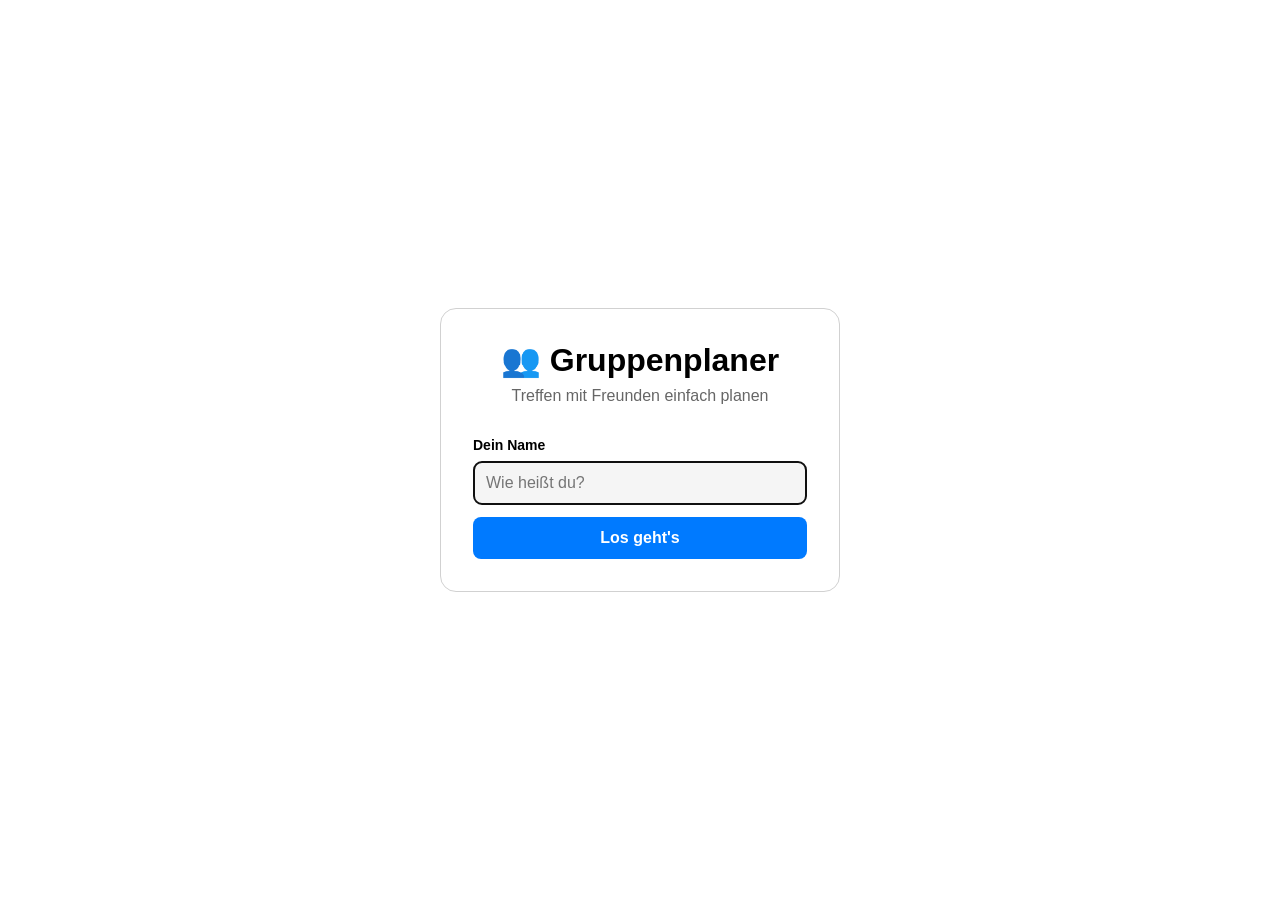
<file: Gruppenplaner.html>
<!DOCTYPE html>
<html lang="de">
<head>
    <meta charset="UTF-8">
    <meta name="viewport" content="width=device-width, initial-scale=1.0">
    <meta name="theme-color" content="#007AFF">
    <meta name="apple-mobile-web-app-capable" content="yes">
    <meta name="apple-mobile-web-app-status-bar-style" content="black-translucent">
    <meta name="apple-mobile-web-app-title" content="Gruppenplaner">
    <link rel="manifest" href="[data-uri]">
    <title>Gruppenplaner - Treffen mit Freunden planen</title>
    <style>
        * {
            margin: 0;
            padding: 0;
            box-sizing: border-box;
        }

        :root {
            --bg-primary: #ffffff;
            --bg-secondary: #f5f5f5;
            --bg-tertiary: #e8e8e8;
            --text-primary: #000000;
            --text-secondary: #666666;
            --accent: #007AFF;
            --accent-hover: #0051D5;
            --border: #d1d1d1;
            --card-bg: #ffffff;
            --input-bg: #f5f5f5;
            --success: #34C759;
            --warning: #FF9500;
            --danger: #FF3B30;
        }

        body.dark {
            --bg-primary: #000000;
            --bg-secondary: #1c1c1e;
            --bg-tertiary: #2c2c2e;
            --text-primary: #ffffff;
            --text-secondary: #98989d;
            --accent: #0A84FF;
            --accent-hover: #409CFF;
            --border: #38383a;
            --card-bg: #1c1c1e;
            --input-bg: #2c2c2e;
            --success: #30D158;
            --warning: #FF9F0A;
            --danger: #FF453A;
        }

        body {
            font-family: -apple-system, BlinkMacSystemFont, 'Segoe UI', 'Roboto', sans-serif;
            background-color: var(--bg-primary);
            color: var(--text-primary);
            height: 100vh;
            overflow: hidden;
        }

        .app {
            display: flex;
            flex-direction: column;
            height: 100vh;
        }

        .main-content {
            flex: 1;
            overflow-y: auto;
            padding: 20px;
            padding-bottom: 100px;
        }

        .screen {
            max-width: 1200px;
            margin: 0 auto;
        }

        .screen-title {
            font-size: 28px;
            font-weight: 700;
            margin-bottom: 24px;
        }

        .bottom-nav {
            position: fixed;
            bottom: 0;
            left: 0;
            right: 0;
            display: flex;
            background-color: var(--bg-secondary);
            border-top: 1px solid var(--border);
            padding: 8px 0;
            z-index: 100;
        }

        .nav-item {
            flex: 1;
            display: flex;
            flex-direction: column;
            align-items: center;
            gap: 4px;
            padding: 8px;
            background: none;
            border: none;
            color: var(--text-secondary);
            cursor: pointer;
            transition: color 0.2s;
            font-size: 12px;
        }

        .nav-item:hover {
            color: var(--text-primary);
        }

        .nav-item.active {
            color: var(--accent);
        }

        .card {
            background-color: var(--card-bg);
            border: 1px solid var(--border);
            border-radius: 12px;
            padding: 16px;
            margin-bottom: 16px;
        }

        .card-title {
            font-size: 18px;
            font-weight: 600;
            margin-bottom: 12px;
        }

        .btn {
            padding: 12px 24px;
            border-radius: 8px;
            border: none;
            font-size: 16px;
            font-weight: 600;
            cursor: pointer;
            transition: all 0.2s;
            display: inline-flex;
            align-items: center;
            gap: 8px;
            justify-content: center;
        }

        .btn-primary {
            background-color: var(--accent);
            color: white;
        }

        .btn-primary:hover {
            background-color: var(--accent-hover);
        }

        .btn-secondary {
            background-color: var(--bg-tertiary);
            color: var(--text-primary);
        }

        .btn-sm {
            padding: 8px 16px;
            font-size: 14px;
        }

        .input, .select {
            width: 100%;
            padding: 12px;
            border-radius: 8px;
            border: 1px solid var(--border);
            background-color: var(--input-bg);
            color: var(--text-primary);
            font-size: 16px;
            margin-bottom: 12px;
        }

        .modal-overlay {
            position: fixed;
            top: 0;
            left: 0;
            right: 0;
            bottom: 0;
            background-color: rgba(0, 0, 0, 0.5);
            display: flex;
            align-items: center;
            justify-content: center;
            z-index: 1000;
            padding: 20px;
        }

        .modal {
            background-color: var(--card-bg);
            border-radius: 16px;
            padding: 24px;
            max-width: 500px;
            width: 100%;
            max-height: 90vh;
            overflow-y: auto;
        }

        .modal-header {
            display: flex;
            justify-content: space-between;
            align-items: center;
            margin-bottom: 20px;
        }

        .modal-title {
            font-size: 20px;
            font-weight: 700;
        }

        .close-btn {
            background: none;
            border: none;
            color: var(--text-secondary);
            cursor: pointer;
            font-size: 24px;
        }

        .hidden {
            display: none !important;
        }

        .empty-state {
            text-align: center;
            padding: 40px;
            color: var(--text-secondary);
        }

        .group-card {
            background-color: var(--card-bg);
            border: 1px solid var(--border);
            border-radius: 12px;
            padding: 20px;
            margin-bottom: 16px;
            cursor: pointer;
            transition: all 0.2s;
        }

        .group-card:hover {
            border-color: var(--accent);
            transform: translateY(-2px);
        }

        .setting-row {
            display: flex;
            justify-content: space-between;
            align-items: center;
            padding: 16px 0;
            border-top: 1px solid var(--border);
        }

        .toggle-btn {
            padding: 8px 16px;
            border-radius: 8px;
            border: 1px solid var(--border);
            background-color: var(--bg-tertiary);
            color: var(--text-primary);
            cursor: pointer;
        }

        .input-label {
            display: block;
            font-size: 14px;
            font-weight: 600;
            margin-bottom: 8px;
            color: var(--text-primary);
        }

        .meeting-item {
            padding: 16px;
            background-color: var(--bg-secondary);
            border-radius: 12px;
            margin-bottom: 12px;
            border: 1px solid var(--border);
        }

        .btn-success {
            background-color: var(--success);
            color: white;
        }

        .btn-danger {
            background-color: var(--danger);
            color: white;
        }

        .screen-header {
            display: flex;
            justify-content: space-between;
            align-items: center;
            margin-bottom: 24px;
        }

        .calendar-header {
            display: flex;
            justify-content: space-between;
            align-items: center;
            margin-bottom: 20px;
        }

        .calendar-title {
            font-size: 20px;
            font-weight: 700;
        }

        .icon-btn {
            background: none;
            border: none;
            color: var(--text-primary);
            cursor: pointer;
            padding: 8px;
            font-size: 24px;
        }

        .block-time-item {
            display: flex;
            justify-content: space-between;
            align-items: center;
            padding: 12px;
            background-color: var(--bg-secondary);
            border-radius: 8px;
            margin-bottom: 8px;
        }

        .block-time-info {
            flex: 1;
        }

        .block-time-title {
            font-weight: 600;
            margin-bottom: 4px;
        }

        .block-time-details {
            font-size: 14px;
            color: var(--text-secondary);
        }

        .delete-btn {
            padding: 6px 12px;
            background-color: var(--danger);
            color: white;
            border: none;
            border-radius: 6px;
            cursor: pointer;
            font-size: 12px;
        }

        .card-header {
            display: flex;
            justify-content: space-between;
            align-items: center;
            margin-bottom: 16px;
        }

        .timeline {
            margin-top: 20px;
        }

        .timeline-hour {
            display: flex;
            min-height: 60px;
            border-bottom: 1px solid var(--border);
        }

        .hour-label {
            width: 80px;
            padding: 8px;
            font-size: 14px;
            color: var(--text-secondary);
            font-weight: 600;
        }

        .hour-events {
            flex: 1;
            padding: 4px;
        }

        .event-block {
            background-color: var(--accent);
            color: white;
            padding: 4px 8px;
            border-radius: 4px;
            font-size: 13px;
            margin-bottom: 4px;
        }

        .event-block.blocktime {
            background-color: var(--warning);
        }

        .event-block.meeting {
            background-color: var(--success);
        }

        .group-code {
            font-family: monospace;
            font-size: 20px;
            font-weight: 700;
            color: var(--accent);
            text-align: center;
            padding: 16px;
            background-color: var(--bg-secondary);
            border-radius: 8px;
            margin: 16px 0;
            letter-spacing: 2px;
        }

        .login-screen {
            display: flex;
            align-items: center;
            justify-content: center;
            min-height: 100vh;
            padding: 20px;
        }

        .login-card {
            background-color: var(--card-bg);
            border: 1px solid var(--border);
            border-radius: 16px;
            padding: 32px;
            max-width: 400px;
            width: 100%;
        }

        .login-title {
            font-size: 32px;
            font-weight: 700;
            margin-bottom: 8px;
            text-align: center;
        }

        .login-subtitle {
            color: var(--text-secondary);
            text-align: center;
            margin-bottom: 32px;
        }

        .day-type-selector {
            display: flex;
            gap: 8px;
            margin-bottom: 12px;
        }

        .day-type-btn {
            flex: 1;
            padding: 12px;
            border: 2px solid var(--border);
            background: none;
            border-radius: 8px;
            cursor: pointer;
            color: var(--text-primary);
            font-size: 14px;
            font-weight: 600;
            transition: all 0.2s;
        }

        .day-type-btn.active {
            border-color: var(--accent);
            background-color: var(--accent);
            color: white;
        }

        .activity-suggestions {
            display: flex;
            flex-wrap: wrap;
            gap: 8px;
            margin-bottom: 12px;
        }

        .activity-chip {
            padding: 8px 16px;
            background-color: var(--bg-secondary);
            border: 1px solid var(--border);
            border-radius: 20px;
            cursor: pointer;
            font-size: 14px;
            transition: all 0.2s;
        }

        .activity-chip:hover {
            background-color: var(--accent);
            color: white;
            border-color: var(--accent);
        }

        .sync-indicator {
            position: fixed;
            top: 20px;
            right: 20px;
            padding: 8px 12px;
            background-color: var(--success);
            color: white;
            border-radius: 20px;
            font-size: 12px;
            z-index: 1000;
            display: none;
        }

        .sync-indicator.syncing {
            display: block;
            background-color: var(--warning);
        }

        .sync-indicator.error {
            display: block;
            background-color: var(--danger);
        }
    </style>
</head>
<body>
    <div class="sync-indicator" id="sync-indicator">🔄 Synchronisiert...</div>

    <div id="login-container" class="login-screen hidden">
        <div class="login-card">
            <h1 class="login-title">👥 Gruppenplaner</h1>
            <p class="login-subtitle">Treffen mit Freunden einfach planen</p>

            <label class="input-label">Dein Name</label>
            <input type="text" id="login-name" class="input" placeholder="Wie heißt du?" autofocus>

            <button class="btn btn-primary" style="width: 100%;" onclick="login()">Los geht's</button>
        </div>
    </div>

    <div id="app-container" class="app hidden">
        <main class="main-content">
            <!-- Profil Screen -->
            <div id="profile-screen" class="screen hidden">
                <h1 class="screen-title">Profil</h1>
                <div class="card">
                    <h2 class="card-title">Persönliche Einstellungen</h2>
                    <label class="input-label">Name</label>
                    <input type="text" id="user-name" class="input" placeholder="Dein Name">
                    <div class="setting-row">
                        <span>Dunkelmodus</span>
                        <button class="toggle-btn" id="dark-mode-toggle">🌙</button>
                    </div>
                </div>

                <div class="card">
                    <div class="card-header">
                        <h2 class="card-title">Blockzeiten</h2>
                        <button class="btn btn-primary btn-sm" onclick="showAddBlockTimeModal()">+ Hinzufügen</button>
                    </div>
                    <div id="block-times-list"></div>
                </div>
            </div>

            <!-- Gruppen Screen -->
            <div id="groups-screen" class="screen hidden">
                <div class="screen-header">
                    <h1 class="screen-title">Gruppen</h1>
                    <button class="btn btn-primary" onclick="showCreateGroupModal()">+ Erstellen</button>
                </div>
                <div style="margin-bottom: 16px;">
                    <button class="btn btn-secondary" style="width: 100%;" onclick="showJoinGroupModal()">🔑 Gruppe beitreten</button>
                </div>
                <div id="groups-list"></div>
            </div>

            <!-- Kalender Screen -->
            <div id="calendar-screen" class="screen">
                <div class="calendar-header">
                    <button class="icon-btn" onclick="changeDay(-1)">‹</button>
                    <div class="calendar-title" id="calendar-title">Heute</div>
                    <button class="icon-btn" onclick="changeDay(1)">›</button>
                </div>
                <div id="calendar-content"></div>
            </div>

            <!-- Plan Screen -->
            <div id="plan-screen" class="screen hidden">
                <div class="screen-header">
                    <h1 class="screen-title">Plan</h1>
                    <button class="btn btn-primary" onclick="showCreateMeetingModal()">+ Treffen planen</button>
                </div>
                <div id="meetings-list"></div>
            </div>
        </main>

        <nav class="bottom-nav">
            <button class="nav-item" onclick="switchScreen('groups')">
                <span style="font-size: 24px;">👥</span>
                <span>Gruppen</span>
            </button>
            <button class="nav-item active" onclick="switchScreen('calendar')">
                <span style="font-size: 24px;">📅</span>
                <span>Kalender</span>
            </button>
            <button class="nav-item" onclick="switchScreen('plan')">
                <span style="font-size: 24px;">📋</span>
                <span>Plan</span>
            </button>
            <button class="nav-item" onclick="switchScreen('profile')">
                <span style="font-size: 24px;">👤</span>
                <span>Profil</span>
            </button>
        </nav>
    </div>

    <script>
        // Simulated Server/Database Layer
        class DatabaseService {
            constructor() {
                this.storage = this.loadFromStorage();
                this.syncCallbacks = [];
            }

            loadFromStorage() {
                const data = localStorage.getItem('gruppenplaner-db');
                if (data) {
                    return JSON.parse(data);
                }
                return {
                    users: {},
                    groups: {},
                    meetings: {},
                    blockTimes: {}
                };
            }

            save() {
                localStorage.setItem('gruppenplaner-db', JSON.stringify(this.storage));
                this.notifySync();
            }

            notifySync() {
                this.syncCallbacks.forEach(cb => cb());
                this.showSyncIndicator();
            }

            showSyncIndicator() {
                const indicator = document.getElementById('sync-indicator');
                indicator.className = 'sync-indicator syncing';
                setTimeout(() => {
                    indicator.style.display = 'none';
                }, 1000);
            }

            onSync(callback) {
                this.syncCallbacks.push(callback);
            }

            // User operations
            createUser(name) {
                const userId = 'user-' + Date.now() + '-' + Math.random().toString(36).substr(2, 9);
                this.storage.users[userId] = {
                    id: userId,
                    name: name,
                    createdAt: new Date().toISOString()
                };
                this.save();
                return userId;
            }

            updateUser(userId, updates) {
                if (this.storage.users[userId]) {
                    Object.assign(this.storage.users[userId], updates);
                    this.save();
                }
            }

            getUser(userId) {
                return this.storage.users[userId];
            }

            // Group operations
            createGroup(name, creatorId) {
                const groupId = 'group-' + Date.now();
                const groupCode = this.generateGroupCode();
                this.storage.groups[groupId] = {
                    id: groupId,
                    name: name,
                    code: groupCode,
                    members: [creatorId],
                    createdBy: creatorId,
                    createdAt: new Date().toISOString()
                };
                this.save();
                return { groupId, groupCode };
            }

            generateGroupCode() {
                const chars = 'ABCDEFGHIJKLMNOPQRSTUVWXYZ0123456789';
                let code = '';
                for (let i = 0; i < 6; i++) {
                    code += chars.charAt(Math.floor(Math.random() * chars.length));
                }
                // Check if code exists
                const exists = Object.values(this.storage.groups).some(g => g.code === code);
                return exists ? this.generateGroupCode() : code;
            }

            joinGroup(code, userId) {
                const group = Object.values(this.storage.groups).find(g => g.code === code);
                if (group && !group.members.includes(userId)) {
                    group.members.push(userId);
                    this.save();
                    return group;
                }
                return null;
            }

            getUserGroups(userId) {
                return Object.values(this.storage.groups).filter(g =>
                    g.members.includes(userId)
                );
            }

            // Meeting operations
            createMeeting(groupId, activity, date, time, creatorId) {
                const meetingId = 'meeting-' + Date.now();
                this.storage.meetings[meetingId] = {
                    id: meetingId,
                    groupId,
                    activity,
                    date,
                    time,
                    createdBy: creatorId,
                    createdAt: new Date().toISOString()
                };
                this.save();
                return meetingId;
            }

            getUserMeetings(userId) {
                const userGroups = this.getUserGroups(userId);
                const groupIds = userGroups.map(g => g.id);
                return Object.values(this.storage.meetings).filter(m =>
                    groupIds.includes(m.groupId)
                );
            }

            // BlockTime operations
            addBlockTime(userId, blockTime) {
                if (!this.storage.blockTimes[userId]) {
                    this.storage.blockTimes[userId] = [];
                }
                const blockTimeId = 'bt-' + Date.now();
                blockTime.id = blockTimeId;
                blockTime.userId = userId;
                this.storage.blockTimes[userId].push(blockTime);
                this.save();
                return blockTimeId;
            }

            deleteBlockTime(userId, blockTimeId) {
                if (this.storage.blockTimes[userId]) {
                    this.storage.blockTimes[userId] = this.storage.blockTimes[userId].filter(
                        bt => bt.id !== blockTimeId
                    );
                    this.save();
                }
            }

            getUserBlockTimes(userId) {
                return this.storage.blockTimes[userId] || [];
            }
        }

        // Initialize database
        const db = new DatabaseService();

        // Activity suggestions
        const ACTIVITY_SUGGESTIONS = [
            '☕ Kaffee trinken',
            '🍕 Pizza essen',
            '🎬 Kino',
            '🎳 Bowling',
            '🚶 Spaziergang',
            '🏃 Sport',
            '🎮 Gaming',
            '🍔 Restaurant',
            '🎲 Spieleabend',
            '🏊 Schwimmen',
            '⛰️ Wandern',
            '🎤 Karaoke',
            '🍻 Bar',
            '🎨 Museum'
        ];

        // App State
        let appState = {
            currentUser: null,
            settings: {
                darkMode: false
            },
            currentDate: new Date()
        };

        const weekDays = ['Sonntag', 'Montag', 'Dienstag', 'Mittwoch', 'Donnerstag', 'Freitag', 'Samstag'];

        // Login
        function login() {
            const name = document.getElementById('login-name').value.trim();
            if (!name) return;

            appState.currentUser = db.createUser(name);
            localStorage.setItem('current-user-id', appState.currentUser);

            showApp();
        }

        function showApp() {
            document.getElementById('login-container').classList.add('hidden');
            document.getElementById('app-container').classList.remove('hidden');
            const user = db.getUser(appState.currentUser);
            document.getElementById('user-name').value = user.name;
            renderCalendar();
        }

        // Load data
        function loadData() {
            const userId = localStorage.getItem('current-user-id');
            if (userId && db.getUser(userId)) {
                appState.currentUser = userId;
                showApp();
            } else {
                document.getElementById('login-container').classList.remove('hidden');
            }

            const darkMode = localStorage.getItem('dark-mode') === 'true';
            if (darkMode) {
                appState.settings.darkMode = true;
                document.body.classList.add('dark');
                document.getElementById('dark-mode-toggle').textContent = '☀️';
            }
        }

        // Screen switching
        function switchScreen(screen) {
            document.querySelectorAll('.screen').forEach(s => s.classList.add('hidden'));
            document.getElementById(`${screen}-screen`).classList.remove('hidden');

            document.querySelectorAll('.nav-item').forEach(n => n.classList.remove('active'));
            event.currentTarget.classList.add('active');

            if (screen === 'groups') renderGroups();
            if (screen === 'plan') renderMeetings();
            if (screen === 'calendar') renderCalendar();
            if (screen === 'profile') renderBlockTimes();
        }

        // Dark Mode
        document.getElementById('dark-mode-toggle').addEventListener('click', () => {
            appState.settings.darkMode = !appState.settings.darkMode;
            document.body.classList.toggle('dark', appState.settings.darkMode);
            document.getElementById('dark-mode-toggle').textContent = appState.settings.darkMode ? '☀️' : '🌙';
            localStorage.setItem('dark-mode', appState.settings.darkMode);
        });

        // Name ändern
        document.getElementById('user-name').addEventListener('input', (e) => {
            const newName = e.target.value;
            db.updateUser(appState.currentUser, { name: newName });
        });

        // Blockzeiten
        function showAddBlockTimeModal() {
            const html = `
                <div class="modal-overlay" onclick="if(event.target===this) this.remove()">
                    <div class="modal">
                        <div class="modal-header">
                            <h3 class="modal-title">Blockzeit hinzufügen</h3>
                            <button class="close-btn" onclick="this.closest('.modal-overlay').remove()">×</button>
                        </div>
                        <label class="input-label">Titel</label>
                        <input type="text" id="blocktime-title" class="input" placeholder="z.B. Arbeit, Sport">

                        <label class="input-label">Zeitraum</label>
                        <div class="day-type-selector">
                            <button class="day-type-btn active" data-type="weekdays" onclick="selectDayType('weekdays')">Werktags</button>
                            <button class="day-type-btn" data-type="weekend" onclick="selectDayType('weekend')">Wochenende</button>
                            <button class="day-type-btn" data-type="date" onclick="selectDayType('date')">Datum</button>
                        </div>

                        <div id="date-selector" class="hidden">
                            <label class="input-label">Datum</label>
                            <input type="date" id="blocktime-date" class="input">
                        </div>

                        <label class="input-label">Von (Uhrzeit)</label>
                        <input type="time" id="blocktime-start" class="input" value="09:00">

                        <label class="input-label">Bis (Uhrzeit)</label>
                        <input type="time" id="blocktime-end" class="input" value="17:00">

                        <button class="btn btn-primary" onclick="addBlockTime()">Speichern</button>
                    </div>
                </div>
            `;
            document.body.insertAdjacentHTML('beforeend', html);
            window.selectedDayType = 'weekdays';
        }

        function selectDayType(type) {
            window.selectedDayType = type;
            document.querySelectorAll('.day-type-btn').forEach(btn => {
                btn.classList.toggle('active', btn.dataset.type === type);
            });
            document.getElementById('date-selector').classList.toggle('hidden', type !== 'date');
        }

        function addBlockTime() {
            const title = document.getElementById('blocktime-title').value;
            const startTime = document.getElementById('blocktime-start').value;
            const endTime = document.getElementById('blocktime-end').value;

            if (!title) return;

            let blockTime = {
                title,
                startTime,
                endTime,
                type: window.selectedDayType
            };

            if (window.selectedDayType === 'date') {
                blockTime.date = document.getElementById('blocktime-date').value;
                if (!blockTime.date) return;
            }

            db.addBlockTime(appState.currentUser, blockTime);

            document.querySelector('.modal-overlay').remove();
            renderBlockTimes();
        }

        function deleteBlockTime(id) {
            db.deleteBlockTime(appState.currentUser, id);
            renderBlockTimes();
        }

        function renderBlockTimes() {
            const list = document.getElementById('block-times-list');
            const userBlockTimes = db.getUserBlockTimes(appState.currentUser);

            if (userBlockTimes.length === 0) {
                list.innerHTML = '<p class="empty-state">Keine Blockzeiten eingestellt</p>';
                return;
            }

            list.innerHTML = userBlockTimes.map(bt => {
                let dayText = '';
                if (bt.type === 'weekdays') dayText = 'Werktags (Mo-Fr)';
                else if (bt.type === 'weekend') dayText = 'Wochenende (Sa-So)';
                else if (bt.type === 'date') dayText = new Date(bt.date).toLocaleDateString('de-DE');

                return `
                    <div class="block-time-item">
                        <div class="block-time-info">
                            <div class="block-time-title">${bt.title}</div>
                            <div class="block-time-details">${dayText} · ${bt.startTime} - ${bt.endTime}</div>
                        </div>
                        <button class="delete-btn" onclick="deleteBlockTime('${bt.id}')">🗑️</button>
                    </div>
                `;
            }).join('');
        }

        // Gruppen
        function showCreateGroupModal() {
            const html = `
                <div class="modal-overlay" onclick="if(event.target===this) this.remove()">
                    <div class="modal">
                        <div class="modal-header">
                            <h3 class="modal-title">Neue Gruppe erstellen</h3>
                            <button class="close-btn" onclick="this.closest('.modal-overlay').remove()">×</button>
                        </div>
                        <label class="input-label">Gruppenname</label>
                        <input type="text" id="group-name-input" class="input" placeholder="z.B. Freunde, Familie">
                        <button class="btn btn-primary" onclick="createGroup()">Erstellen</button>
                    </div>
                </div>
            `;
            document.body.insertAdjacentHTML('beforeend', html);
        }

        function createGroup() {
            const name = document.getElementById('group-name-input').value;
            if (!name) return;

            const { groupId, groupCode } = db.createGroup(name, appState.currentUser);

            document.querySelector('.modal-overlay').remove();
            showGroupCodeModal(groupCode, name);
            renderGroups();
        }

        function showGroupCodeModal(code, groupName) {
            const html = `
                <div class="modal-overlay" onclick="if(event.target===this) this.remove()">
                    <div class="modal">
                        <div class="modal-header">
                            <h3 class="modal-title">🎉 Gruppe erstellt!</h3>
                            <button class="close-btn" onclick="this.closest('.modal-overlay').remove()">×</button>
                        </div>
                        <p style="color: var(--text-secondary); margin-bottom: 16px;">
                            Teile diesen Code mit deinen Freunden:
                        </p>
                        <div class="group-code">${code}</div>
                        <button class="btn btn-secondary" style="width: 100%;" onclick="copyGroupCode('${code}')">📋 Code kopieren</button>
                    </div>
                </div>
            `;
            document.body.insertAdjacentHTML('beforeend', html);
        }

        function copyGroupCode(code) {
            navigator.clipboard.writeText(code).then(() => {
                alert('Code kopiert! ✓');
            });
        }

        function showJoinGroupModal() {
            const html = `
                <div class="modal-overlay" onclick="if(event.target===this) this.remove()">
                    <div class="modal">
                        <div class="modal-header">
                            <h3 class="modal-title">Gruppe beitreten</h3>
                            <button class="close-btn" onclick="this.closest('.modal-overlay').remove()">×</button>
                        </div>
                        <label class="input-label">Gruppen-Code</label>
                        <input type="text" id="join-group-code" class="input" placeholder="6-stelliger Code" maxlength="6" style="text-transform: uppercase; text-align: center; font-size: 20px; letter-spacing: 2px;">
                        <button class="btn btn-primary" onclick="joinGroup()">Beitreten</button>
                    </div>
                </div>
            `;
            document.body.insertAdjacentHTML('beforeend', html);
        }

        function joinGroup() {
            const code = document.getElementById('join-group-code').value.toUpperCase();
            if (!code) return;

            const group = db.joinGroup(code, appState.currentUser);

            if (!group) {
                alert('❌ Gruppe nicht gefunden. Prüfe den Code.');
                return;
            }

            document.querySelector('.modal-overlay').remove();
            alert(`✓ Du bist der Gruppe "${group.name}" beigetreten!`);
            renderGroups();
        }

        function renderGroups() {
            const list = document.getElementById('groups-list');
            const userGroups = db.getUserGroups(appState.currentUser);

            if (userGroups.length === 0) {
                list.innerHTML = '<div class="empty-state"><h3>Noch keine Gruppen</h3><p>Erstelle eine Gruppe oder tritt einer bei</p></div>';
                return;
            }

            list.innerHTML = userGroups.map(group => {
                const memberNames = group.members
                    .map(userId => db.getUser(userId)?.name || 'Unbekannt')
                    .join(', ');

                return `
                    <div class="group-card" onclick="showGroupDetails('${group.id}')">
                        <h3>${group.name}</h3>
                        <p style="color: var(--text-secondary); margin: 8px 0;">Code: <span style="font-family: monospace; color: var(--accent); font-weight: 700;">${group.code}</span></p>
                        <p style="font-size: 14px; color: var(--text-secondary);">${memberNames}</p>
                    </div>
                `;
            }).join('');
        }

        function showGroupDetails(groupId) {
            const group = db.storage.groups[groupId];
            if (!group) return;

            const memberNames = group.members.map(userId =>
                db.getUser(userId)?.name || 'Unbekannt'
            ).join(', ');

            const html = `
                <div class="modal-overlay" onclick="if(event.target===this) this.remove()">
                    <div class="modal">
                        <div class="modal-header">
                            <h3 class="modal-title">${group.name}</h3>
                            <button class="close-btn" onclick="this.closest('.modal-overlay').remove()">×</button>
                        </div>
                        <p style="color: var(--text-secondary); margin-bottom: 8px;">Gruppen-Code:</p>
                        <div class="group-code">${group.code}</div>
                        <button class="btn btn-secondary" style="width: 100%; margin-bottom: 16px;" onclick="copyGroupCode('${group.code}')">📋 Code kopieren</button>
                        <p style="color: var(--text-secondary); margin-bottom: 8px;">Mitglieder (${group.members.length}):</p>
                        <p style="margin-bottom: 16px;">${memberNames}</p>
                    </div>
                </div>
            `;
            document.body.insertAdjacentHTML('beforeend', html);
        }

        // Meetings mit Aktivitätsvorschlägen
        function showCreateMeetingModal() {
            const userGroups = db.getUserGroups(appState.currentUser);

            if (userGroups.length === 0) {
                alert('Erstelle zuerst eine Gruppe oder tritt einer bei!');
                return;
            }

            const today = new Date().toISOString().split('T')[0];
            const html = `
                <div class="modal-overlay" onclick="if(event.target===this) this.remove()">
                    <div class="modal">
                        <div class="modal-header">
                            <h3 class="modal-title">Treffen planen</h3>
                            <button class="close-btn" onclick="this.closest('.modal-overlay').remove()">×</button>
                        </div>
                        <label class="input-label">Gruppe</label>
                        <select id="meeting-group" class="select">
                            ${userGroups.map(g => `<option value="${g.id}">${g.name}</option>`).join('')}
                        </select>
                        <label class="input-label">Aktivität</label>
                        <div class="activity-suggestions">
                            ${ACTIVITY_SUGGESTIONS.map(act => `
                                <div class="activity-chip" onclick="selectActivity('${act}')">${act}</div>
                            `).join('')}
                        </div>
                        <input type="text" id="meeting-activity" class="input" placeholder="Oder eigene Aktivität eingeben">
                        <label class="input-label">Datum</label>
                        <input type="date" id="meeting-date" class="input" min="${today}">
                        <label class="input-label">Uhrzeit</label>
                        <input type="time" id="meeting-time" class="input">
                        <button class="btn btn-primary" onclick="createMeeting()">Erstellen</button>
                    </div>
                </div>
            `;
            document.body.insertAdjacentHTML('beforeend', html);
        }

        function selectActivity(activity) {
            document.getElementById('meeting-activity').value = activity;
        }

        function createMeeting() {
            const groupId = document.getElementById('meeting-group').value;
            const activity = document.getElementById('meeting-activity').value;
            const date = document.getElementById('meeting-date').value;
            const time = document.getElementById('meeting-time').value;

            if (!activity || !date || !time) return;

            db.createMeeting(groupId, activity, date, time, appState.currentUser);

            document.querySelector('.modal-overlay').remove();
            renderMeetings();
            renderCalendar();
        }

        function renderMeetings() {
            const list = document.getElementById('meetings-list');
            const userMeetings = db.getUserMeetings(appState.currentUser);

            if (userMeetings.length === 0) {
                list.innerHTML = '<div class="card"><p class="empty-state">Keine geplanten Treffen</p></div>';
                return;
            }

            list.innerHTML = '<div class="card"><h2 class="card-title">Geplante Treffen</h2>' +
                userMeetings.sort((a, b) => new Date(a.date) - new Date(b.date)).map(meeting => {
                    const group = db.storage.groups[meeting.groupId];
                    return `
                        <div class="meeting-item">
                            <h3>${meeting.activity}</h3>
                            <p style="color: var(--accent); font-weight: 600;">${group?.name || 'Unbekannte Gruppe'}</p>
                            <p>${new Date(meeting.date).toLocaleDateString('de-DE')} um ${meeting.time}</p>
                        </div>
                    `;
                }).join('') + '</div>';
        }

        // Kalender
        function renderCalendar() {
            const title = document.getElementById('calendar-title');
            const content = document.getElementById('calendar-content');

            title.textContent = appState.currentDate.toLocaleDateString('de-DE', {
                weekday: 'long',
                day: 'numeric',
                month: 'long',
                year: 'numeric'
            });

            const dateStr = appState.currentDate.toISOString().split('T')[0];
            const dayOfWeek = appState.currentDate.getDay();

            const todayMeetings = db.getUserMeetings(appState.currentUser).filter(m => m.date === dateStr);
            const userBlockTimes = db.getUserBlockTimes(appState.currentUser);
            const todayBlockTimes = userBlockTimes.filter(bt => {
                if (bt.type === 'weekdays') return dayOfWeek >= 1 && dayOfWeek <= 5;
                if (bt.type === 'weekend') return dayOfWeek === 0 || dayOfWeek === 6;
                if (bt.type === 'date') return bt.date === dateStr;
                return false;
            });

            let timelineHTML = '<div class="card"><h2 class="card-title">Tagesübersicht</h2><div class="timeline">';

            for (let hour = 0; hour < 24; hour++) {
                const hourStr = hour.toString().padStart(2, '0');
                let eventsHTML = '';

                todayBlockTimes.forEach(bt => {
                    const startHour = parseInt(bt.startTime.split(':')[0]);
                    const endHour = parseInt(bt.endTime.split(':')[0]);
                    if (hour >= startHour && hour < endHour) {
                        eventsHTML += `<div class="event-block blocktime">${bt.title}</div>`;
                    }
                });

                todayMeetings.forEach(m => {
                    const meetingHour = parseInt(m.time.split(':')[0]);
                    if (hour === meetingHour) {
                        eventsHTML += `<div class="event-block meeting">${m.activity}</div>`;
                    }
                });

                timelineHTML += `
                    <div class="timeline-hour">
                        <div class="hour-label">${hourStr}:00</div>
                        <div class="hour-events">${eventsHTML || '<span style="color: var(--text-secondary); font-size: 12px;">Frei</span>'}</div>
                    </div>
                `;
            }

            timelineHTML += '</div></div>';
            content.innerHTML = timelineHTML;
        }

        function changeDay(delta) {
            appState.currentDate.setDate(appState.currentDate.getDate() + delta);
            renderCalendar();
        }

        // Initial laden
        loadData();
    </script>
</body>
</html>
</file>
